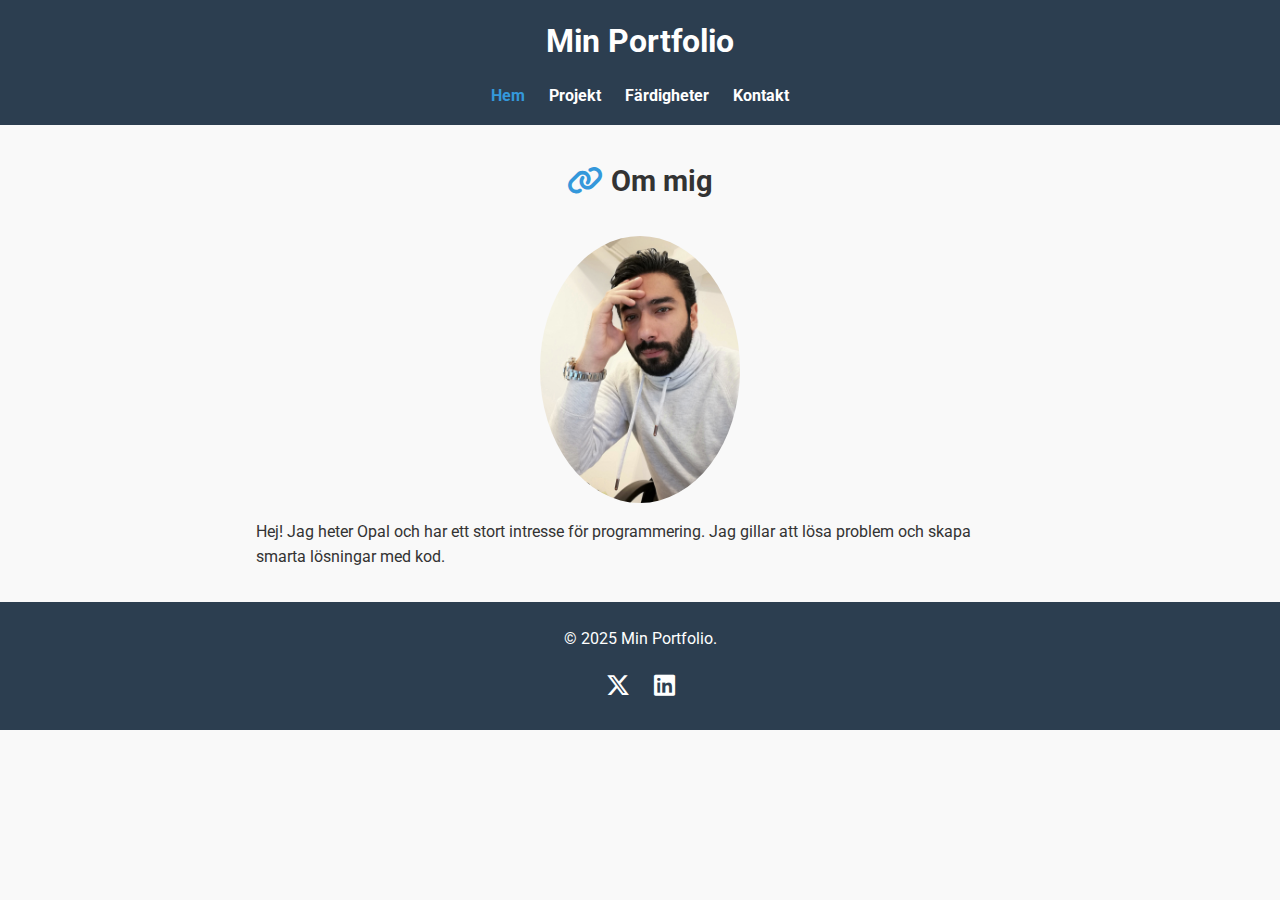
<file: index.html>
<!DOCTYPE html>
<html lang="sv">
<head>
    <meta charset="UTF-8">
    <meta name="viewport" content="width=device-width, initial-scale=1.0">
    <title>Opal - Min Portfolio</title>
    <link rel="stylesheet" href="css/style.css">
    <link rel="stylesheet" href="https://fonts.googleapis.com/css2?family=Roboto:wght@400;700&display=swap">
    <link rel="stylesheet" href="https://cdnjs.cloudflare.com/ajax/libs/font-awesome/6.5.2/css/all.min.css">
</head>
<body>
    <header>
        <h1>Min Portfolio</h1>
        <nav>
            <ul>
                <li><a href="index.html" class="active">Hem</a></li>
                <li><a href="projects.html">Projekt</a></li>
                <li><a href="skills.html">Färdigheter</a></li>
                <li><a href="contact.html">Kontakt</a></li>
            </ul>
        </nav>
    </header>
    <main>
        <section class="about" id="photo">
            <h2>Om mig</h2>
            <img src="assets/photo.jpg" alt="Bild på mig" class="profile-img">
            <p>Hej! Jag heter Opal och har ett stort intresse för programmering. Jag gillar att lösa problem och skapa smarta lösningar med kod.</p>
        </section>
    </main>
    <footer>
        <p>© 2025 Min Portfolio.</p>
        <div class="social-links">
            <a href="https://x.com/opalmanla" aria-label="Följ mig på X"><i class="fab fa-x-twitter"></i></a>
            <a href="https://linkedin.com/in/opalmanla" aria-label="Följ mig på LinkedIn"><i class="fab fa-linkedin"></i></a>
        </div>
    </footer>
</body>
</html>
</file>
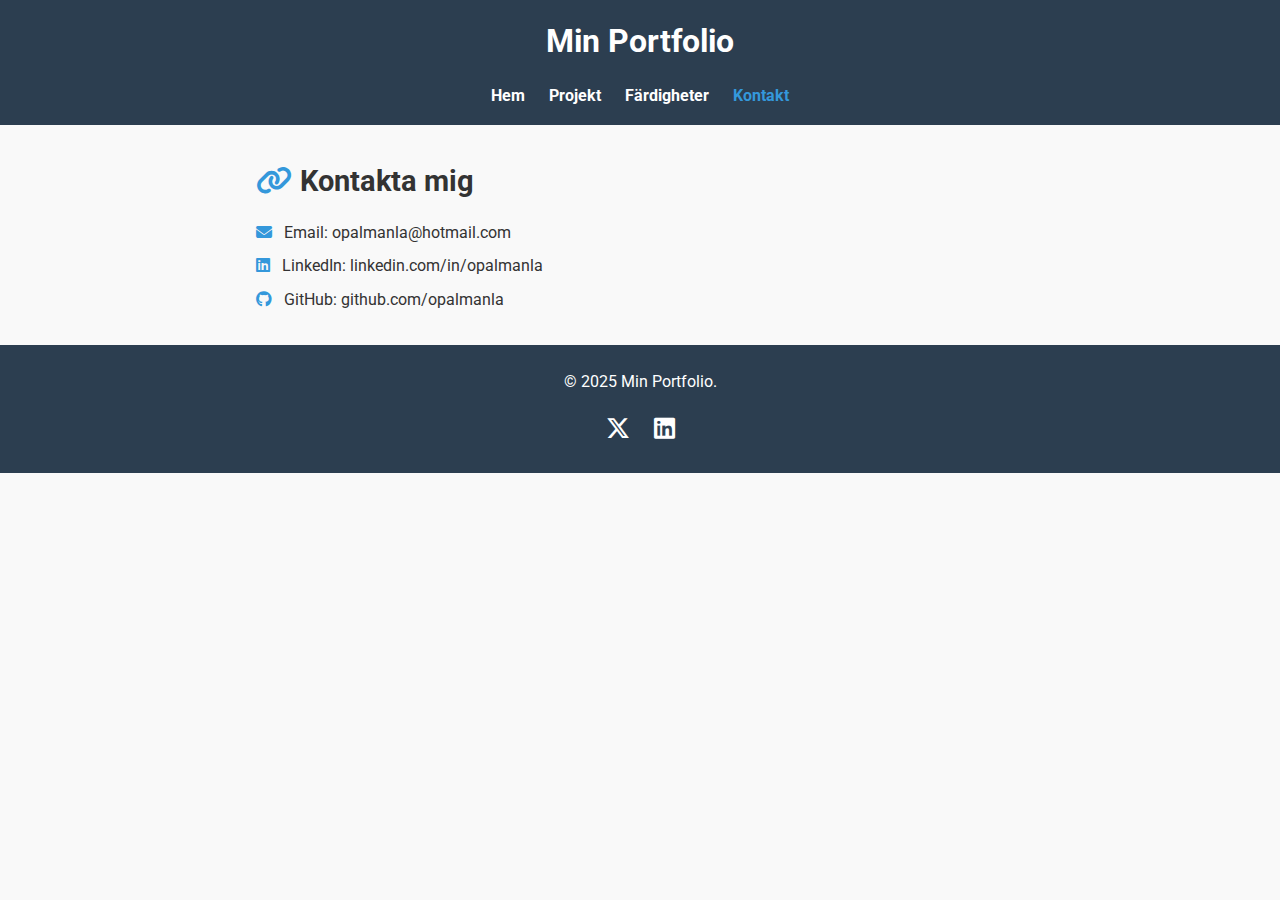
<file: contact.html>
<!DOCTYPE html>
<html lang="sv">
<head>
    <meta charset="UTF-8">
    <meta name="viewport" content="width=device-width, initial-scale=1.0">
    <title>Opal - Min Portfolio | Kontakt</title>
    <link rel="stylesheet" href="css/style.css">
    <link rel="stylesheet" href="https://fonts.googleapis.com/css2?family=Roboto:wght@400;700&display=swap">
    <link rel="stylesheet" href="https://cdnjs.cloudflare.com/ajax/libs/font-awesome/6.5.2/css/all.min.css">
</head>
<body>
    <header>
        <h1>Min Portfolio</h1>
        <nav>
            <ul>
                <li><a href="index.html">Hem</a></li>
                <li><a href="projects.html">Projekt</a></li>
                <li><a href="skills.html">Färdigheter</a></li>
                <li><a href="contact.html" class="active">Kontakt</a></li>
            </ul>
        </nav>
    </header>
    <main>
        <section class="contact">
            <h2>Kontakta mig</h2>
            <p><i class="fas fa-envelope"></i> Email: opalmanla@hotmail.com</p>
            <p><i class="fab fa-linkedin"></i> LinkedIn: linkedin.com/in/opalmanla</p>
            <p><i class="fab fa-github"></i> GitHub: github.com/opalmanla</p>
        </section>
    </main>
    <footer>
        <p>© 2025 Min Portfolio.</p>
        <div class="social-links">
            <a href="https://x.com/opalmanla" aria-label="Följ mig på X"><i class="fab fa-x-twitter"></i></a>
            <a href="https://linkedin.com/in/opalmanla" aria-label="Följ mig på LinkedIn"><i class="fab fa-linkedin"></i></a>
        </div>
    </footer>
</body>
</html>
</file>
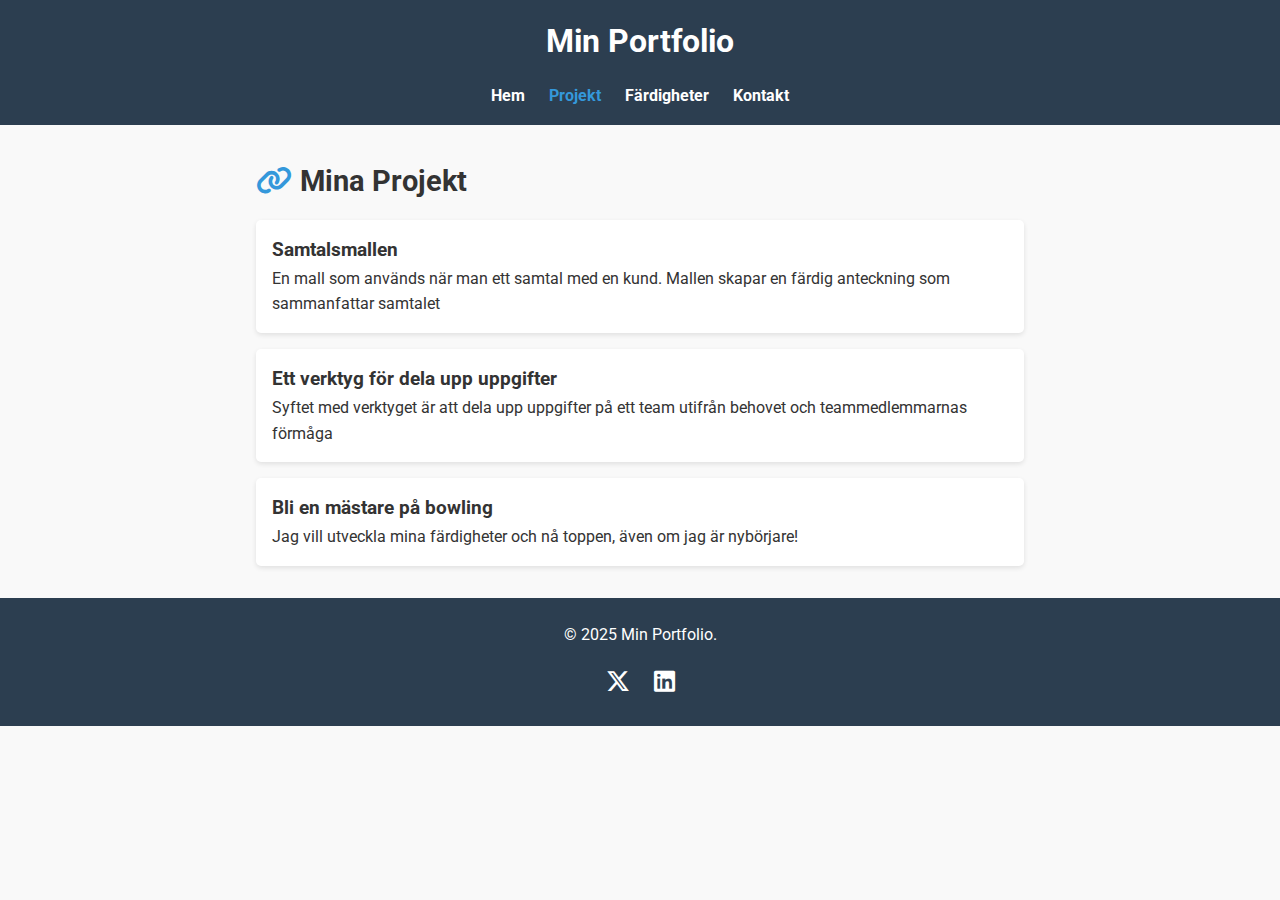
<file: projects.html>
<!DOCTYPE html>
<html lang="sv">
<head>
    <meta charset="UTF-8">
    <meta name="viewport" content="width=device-width, initial-scale=1.0">
    <title>Opal - Min Portfolio | Projekt</title>
    <link rel="stylesheet" href="css/style.css">
    <link rel="stylesheet" href="https://fonts.googleapis.com/css2?family=Roboto:wght@400;700&display=swap">
    <link rel="stylesheet" href="https://cdnjs.cloudflare.com/ajax/libs/font-awesome/6.5.2/css/all.min.css">
</head>
<body>
    <header>
        <h1>Min Portfolio</h1>
        <nav>
            <ul>
                <li><a href="index.html">Hem</a></li>
                <li><a href="projects.html" class="active">Projekt</a></li>
                <li><a href="skills.html">Färdigheter</a></li>
                <li><a href="contact.html">Kontakt</a></li>
            </ul>
        </nav>
    </header>
    <main>
        <section class="projects">
            <h2>Mina Projekt</h2>
            <article>
                <h3>Samtalsmallen</h3>
                <p>En mall som används när man ett samtal med en kund. Mallen skapar en färdig anteckning som sammanfattar samtalet</p>
            </article>
            <article>
                <h3>Ett verktyg för dela upp uppgifter</h3>
                <p>Syftet med verktyget är att dela upp uppgifter på ett team utifrån behovet och teammedlemmarnas förmåga</p>
            </article>
            <article>
                <h3>Bli en mästare på bowling</h3>
                <p>Jag vill utveckla mina färdigheter och nå toppen, även om jag är nybörjare!</p>
            </article>
        </section>
    </main>
    <footer>
        <p>© 2025 Min Portfolio.</p>
        <div class="social-links">
            <a href="https://x.com/opalmanla" aria-label="Följ mig på X"><i class="fab fa-x-twitter"></i></a>
            <a href="https://linkedin.com/in/opalmanla" aria-label="Följ mig på LinkedIn"><i class="fab fa-linkedin"></i></a>
        </div>
    </footer>
</body>
</html>
</file>
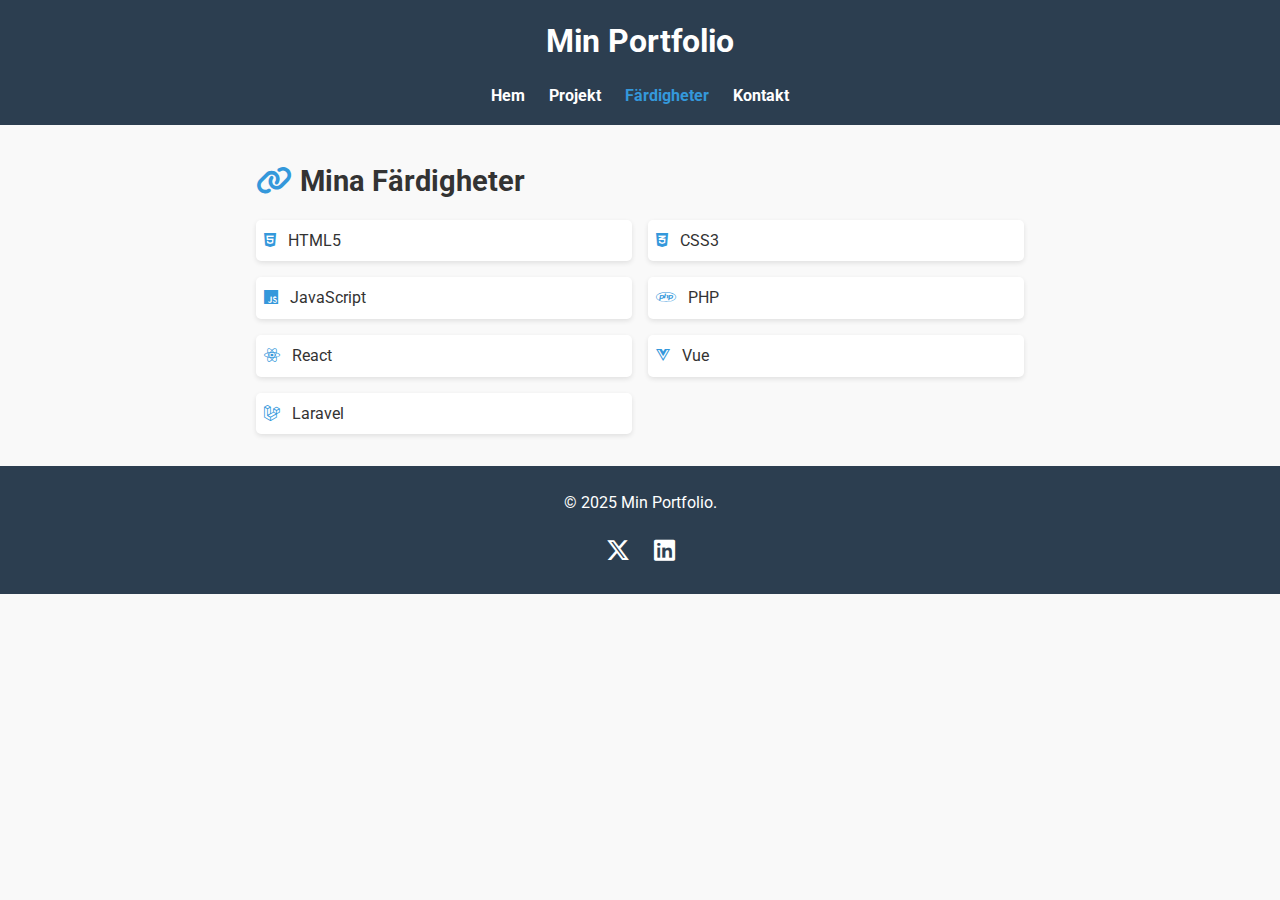
<file: skills.html>
<!DOCTYPE html>
<html lang="sv">
<head>
    <meta charset="UTF-8">
    <meta name="viewport" content="width=device-width, initial-scale=1.0">
    <title>Opal - Min Portfolio | Färdigheter</title>
    <link rel="stylesheet" href="css/style.css">
    <link rel="stylesheet" href="https://fonts.googleapis.com/css2?family=Roboto:wght@400;700&display=swap">
    <link rel="stylesheet" href="https://cdnjs.cloudflare.com/ajax/libs/font-awesome/6.5.2/css/all.min.css">
</head>
<body>
    <header>
        <h1>Min Portfolio</h1>
        <nav>
            <ul>
                <li><a href="index.html">Hem</a></li>
                <li><a href="projects.html">Projekt</a></li>
                <li><a href="skills.html" class="active">Färdigheter</a></li>
                <li><a href="contact.html">Kontakt</a></li>
            </ul>
        </nav>
    </header>
    <main>
        <section class="skills">
            <h2>Mina Färdigheter</h2>
            <ul>
                <li><i class="fa-brands fa-html5"></i> HTML5</li>
                <li><i class="fa-brands fa-css3-alt"></i> CSS3</li>
                <li><i class="fa-brands fa-js"></i> JavaScript</li>
                <li><i class="fa-brands fa-php"></i> PHP</li>
                <li><i class="fa-brands fa-react"></i> React</li>
                <li><i class="fa-brands fa-vuejs"></i> Vue</li>
                <li><i class="fa-brands fa-laravel"></i> Laravel</li>
            </ul>
        </section>
    </main>
    <footer>
        <p>© 2025 Min Portfolio.</p>
        <div class="social-links">
            <a href="https://x.com/opalmanla" aria-label="Följ mig på X"><i class="fab fa-x-twitter"></i></a>
            <a href="https://linkedin.com/in/opalmanla" aria-label="Följ mig på LinkedIn"><i class="fab fa-linkedin"></i></a>
        </div>
    </footer>
</body>
</html>
</file>
<file: css/style.css>
* {
    margin: 0;
    padding: 0;
    box-sizing: border-box;
}

body {
    font-family: 'Roboto', sans-serif;
    line-height: 1.6;
    color: #333;
    background-color: #f9f9f9;
}

header {
    background-color: #2c3e50;
    color: #fff;
    padding: 1rem;
    text-align: center;
}

header h1 {
    font-size: 2rem;
    margin-bottom: 1rem;
}

nav ul {
    list-style: none;
    display: flex;
    justify-content: center;
    gap: 1.5rem;
}

nav a {
    color: #fff;
    text-decoration: none;
    font-weight: 700;
    position: relative;
    transition: color 0.3s ease;
}

nav a.active {
    color: #3498db;
}

nav a:hover,
nav a:focus {
    color: #3498db;
}

nav a::after {
    content: '';
    position: absolute;
    width: 0;
    height: 2px;
    background-color: #3498db;
    bottom: -5px;
    left: 0;
    transition: width 0.3s ease;
}

nav a:hover::after,
nav a:focus::after {
    width: 100%;
}

main {
    max-width: 800px;
    margin: 2rem auto;
    padding: 0 1rem;
}

section {
    margin-bottom: 2rem;
}

h2 {
    font-size: 1.8rem;
    margin-bottom: 1rem;
    position: relative;
}

h2::before {
    content: '\f0c1';
    font-family: 'Font Awesome 6 Free';
    font-weight: 900;
    margin-right: 0.5rem;
    color: #3498db;
}

.profile-img {
    max-width: 200px;
    border-radius: 50%;
    margin: 1rem 0;
    animation: fadeIn 1s ease-in;
}

#photo {
    display: grid;
    place-items: center;
    grid-template-columns: 1fr;
}

@keyframes fadeIn {
    0% { opacity: 0; transform: scale(0.8); }
    100% { opacity: 1; transform: scale(1); }
}

.projects article {
    background-color: #fff;
    padding: 1rem;
    margin-bottom: 1rem;
    border-radius: 5px;
    box-shadow: 0 2px 5px rgba(0, 0, 0, 0.1);
}

.skills ul {
    list-style: none;
    display: grid;
    gap: 1rem;
}

.skills li {
    background-color: #fff;
    padding: 0.5rem;
    border-radius: 5px;
    box-shadow: 0 2px 5px rgba(0, 0, 0, 0.1);
}

.skills i {
    margin-right: 0.5rem;
    color: #3498db;
}

.contact p {
    margin-bottom: 0.5rem;
}

.contact i {
    margin-right: 0.5rem;
    color: #3498db;
}

footer {
    background-color: #2c3e50;
    color: #fff;
    text-align: center;
    padding: 1.5rem;
    position: relative;
    bottom: 0;
    width: 100%;
}

footer p {
    margin-bottom: 1rem;
}

.social-links {
    display: flex;
    justify-content: center;
    gap: 1.5rem;
}

.social-links a {
    color: #fff;
    font-size: 1.5rem;
    transition: color 0.3s ease, transform 0.3s ease;
}

.social-links a:hover,
.social-links a:focus {
    color: #3498db;
    transform: scale(1.2);
}

.social-links a::before {
    content: '';
    display: inline-block;
}

@media (max-width: 600px) {
    header h1 {
        font-size: 1.5rem;
    }

    nav ul {
        flex-direction: column;
        gap: 0.5rem;
    }

    .profile-img {
        max-width: 150px;
    }

    main {
        margin: 1rem;
    }

    h2 {
        font-size: 1.5rem;
    }

    .social-links a {
        font-size: 1.2rem;
    }
}

@media (min-width: 601px) {
    nav ul {
        flex-direction: row;
    }

    .skills ul {
        grid-template-columns: repeat(2, 1fr);
    }
}
</file>
